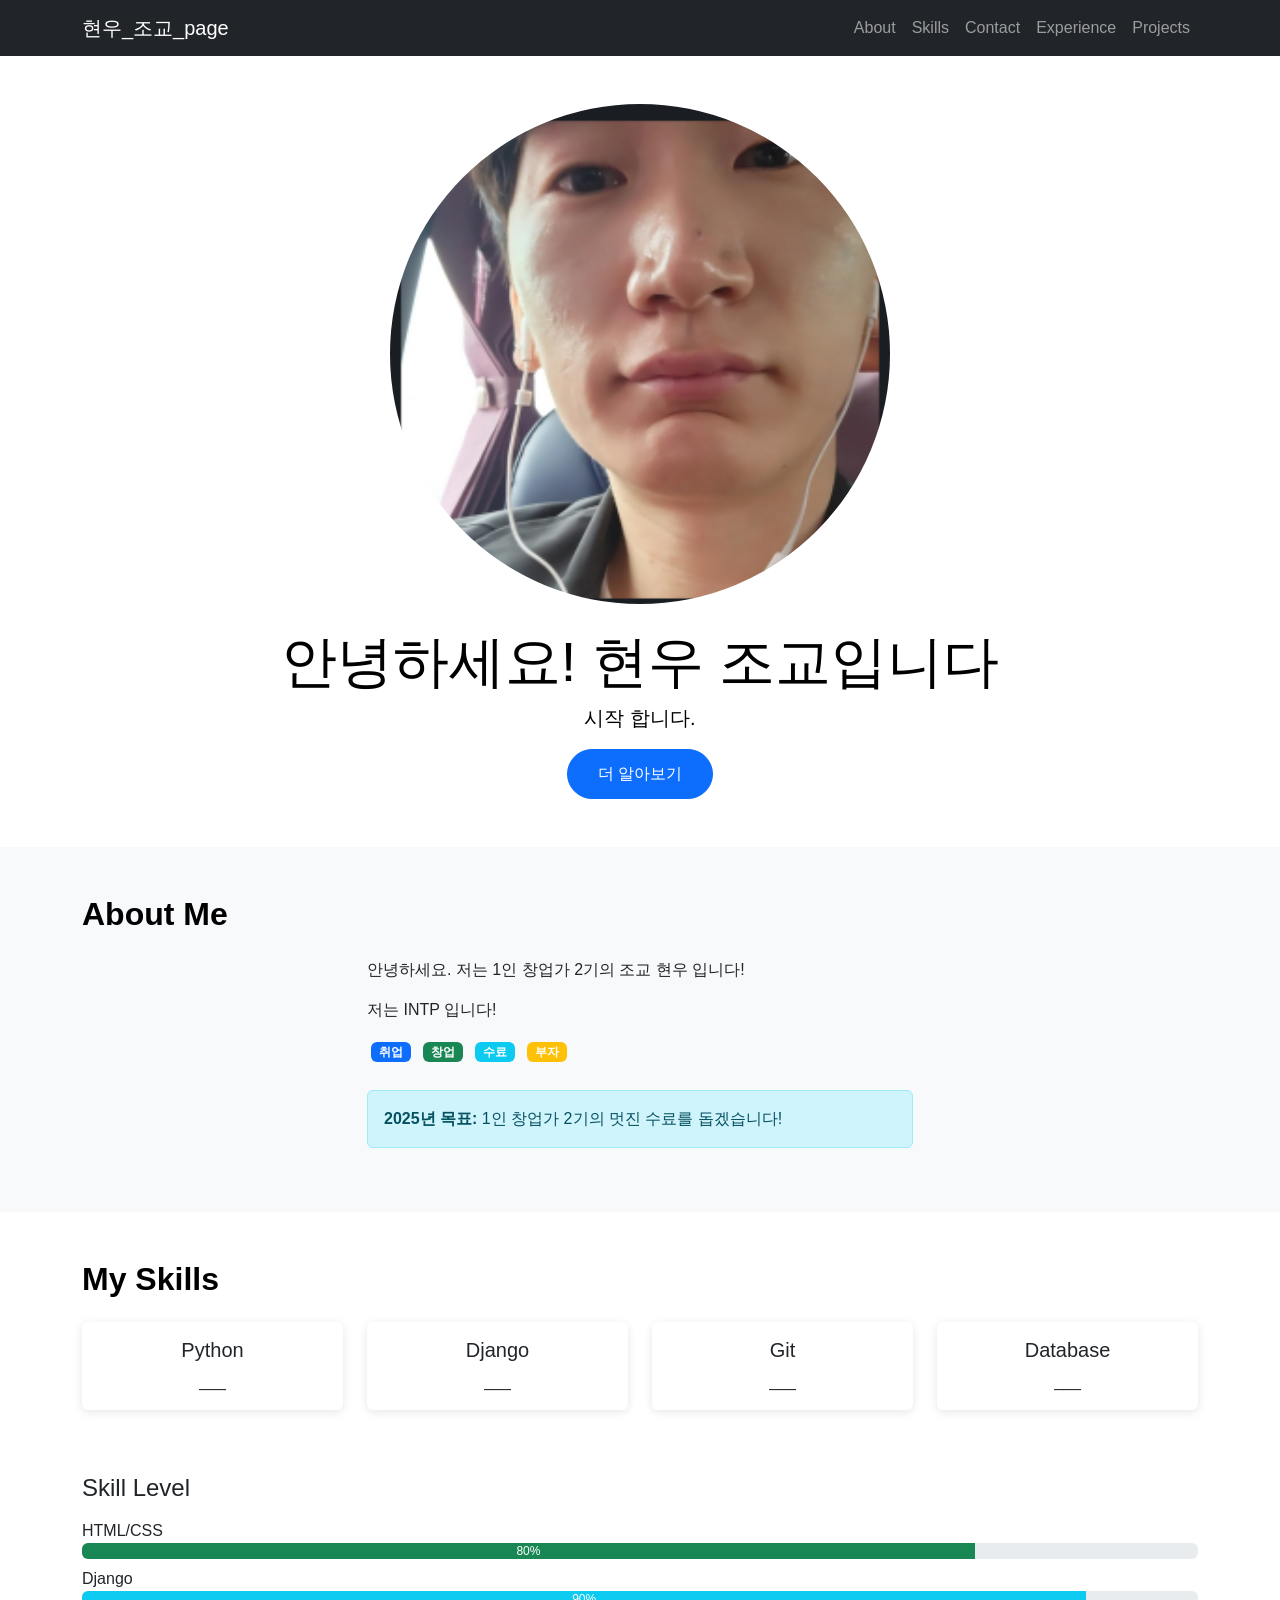
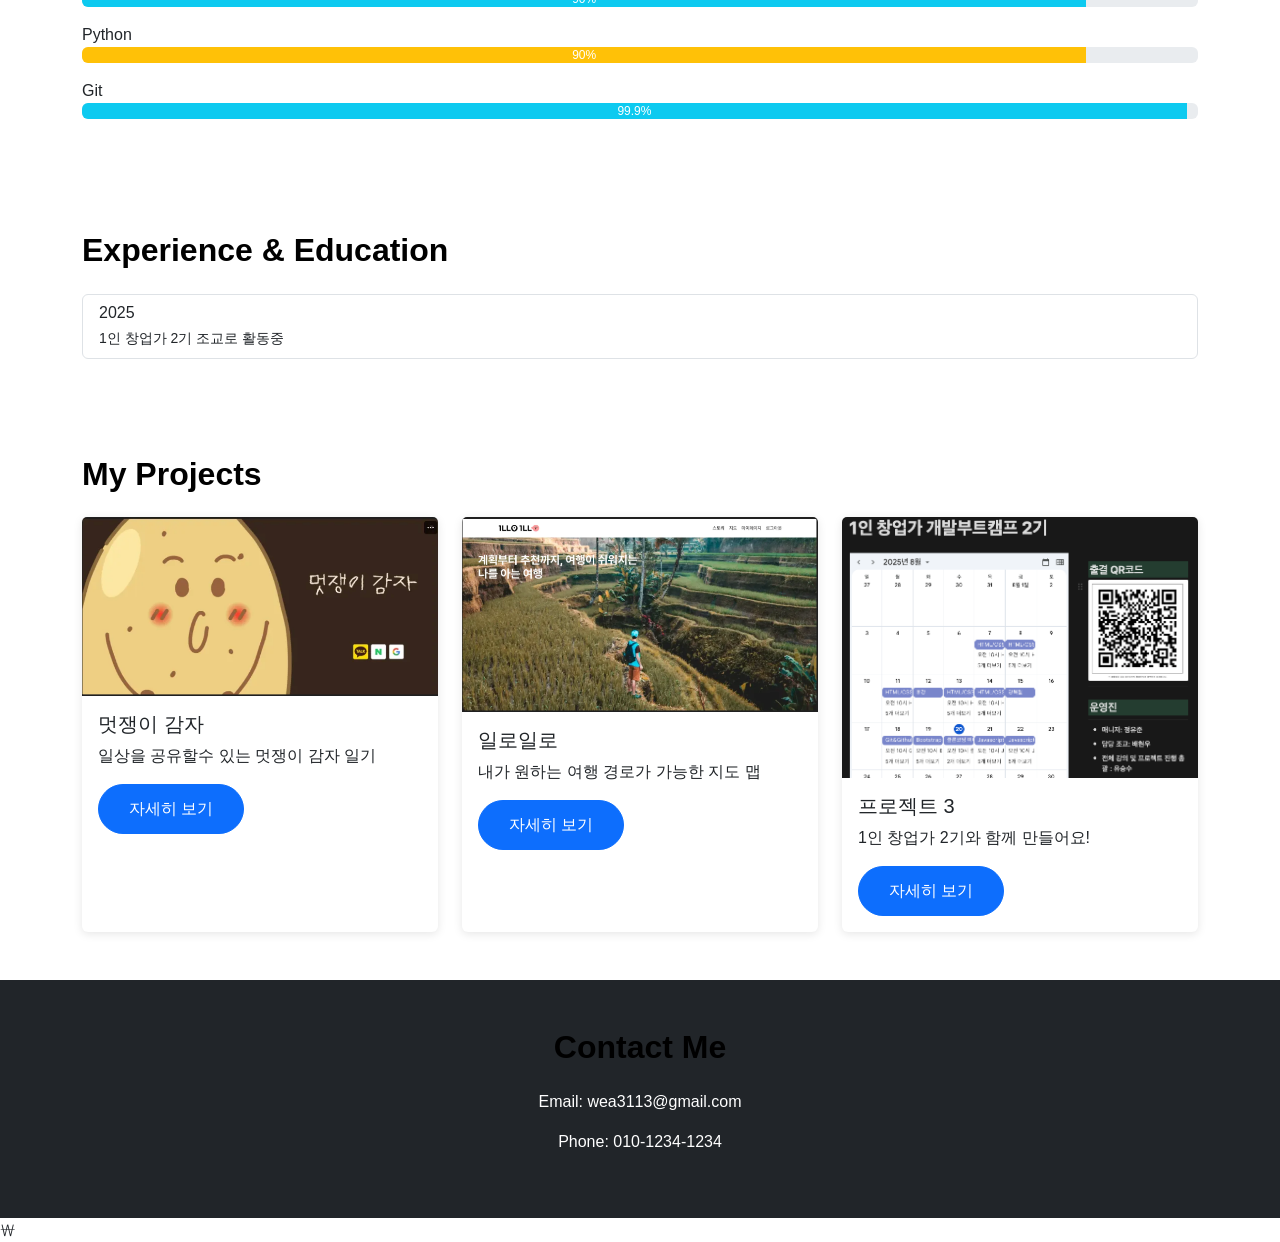
<file: index.html>
<!DOCTYPE html>
<html lang="ko">
<head>
    <meta charset="UTF-8">
    <meta name="viewport" content="width=device-width, initial-scale=1.0">
    <title>현우 조교의 자기소개</title> <!-- 1. 여기에 본인 이름 넣기 -->

    <!-- Bootstrap CSS -->
    <link href="https://cdn.jsdelivr.net/npm/bootstrap@5.3.0/dist/css/bootstrap.min.css" rel="stylesheet">

    <!-- 2. 여기에 style.css 파일 연결하기 -->
    <link rel="stylesheet" href="자기소개.css">
</head>
<body>
    <!-- 네비게이션 바 -->
     <!-- 네비게이션 바 -->
    <nav class="navbar navbar-expand-lg navbar-dark bg-dark">
        <div class="container">
            <!-- 3. 여기에 본인 이름이나 닉네임 넣기 -->
             <!-- 3. 여기에 본인 이름이나 닉네임 넣기 -->
            <a class="navbar-brand" href="#">현우_조교_page</a>

            <div class="navbar-nav ms-auto">
                <!-- 4. 메뉴 3개 추가하기 -->
                <a class="nav-link" href="#about">About</a>
                <a class="nav-link" href="#skills">Skills</a>
                <a class="nav-link" href="#contact">Contact</a>
                <a class="nav-link" href="#experience">Experience</a>
                <a class="nav-link" href="#projects">Projects</a>
            </div>
        </div>
    </nav>

    <!-- 메인 소개 섹션 -->
    <section class="hero-section text-center py-5">
        <div class="container">
            <!-- 5. 프로필 이미지 -->
            <img src="/img/img.png" alt="프로필 사진" class="profile-img rounded-circle mb-4">

            <!-- 6. 이름과 한 줄 소개 -->
            <h1 class="display-4">안녕하세요! 현우 조교입니다</h1>
            <p class="lead">시작 합니다.</p>

            <!-- 7. 버튼 -->
            <a href="#about" class="btn btn-primary">더 알아보기</a>
        </div>
    </section>

    <!-- About 섹션 -->
    <section id="about" class="py-5 bg-light">
        <div class="container">
            <h2 class="text-center mb-4">About Me</h2>
            <div class="row">
                <div class="col-md-6 mx-auto">
                    <!-- 8. 자기소개 -->
                    <p>안녕하세요. 저는 1인 창업가 2기의 조교 현우 입니다!</p>
                    <p>저는 INTP 입니다!</p>
                    <p></p>

                    <!-- B. Badge로 관심사 표현 -->
                    <div class="interests mb-4">
                        <span class="badge bg-primary m-1">취업</span>
                        <span class="badge bg-success m-1">창업</span>
                        <span class="badge bg-info m-1">수료</span>
                        <span class="badge bg-warning m-1">부자</span>
                    </div>

                    <!-- C. Alert로 목표 표현 -->
                    <div class="alert alert-info" role="alert">
                        <strong>2025년 목표:</strong> 1인 창업가 2기의 멋진 수료를 돕겠습니다!
                    </div>
                </div>
            </div>
        </div>
    </section>

    <!-- Skills 섹션 -->
    <section id="skills" class="py-5">
        <div class="container">
            <h2 class="text-center mb-4">My Skills</h2>
            <div class="row">
                <!-- 9. 본인 스킬 카드 3개 -->
                <div class="col-md-3 text-center mb-3">
                    <div class="card">
                        <div class="card-body">
                            <h5 class="card-title">Python</h5>
                            <p class="card-text">___</p>
                        </div>
                    </div>
                </div>
                <div class="col-md-3 text-center mb-3">
                    <div class="card">
                        <div class="card-body">
                            <h5 class="card-title">Django</h5>
                            <p class="card-text">___</p>
                        </div>
                    </div>
                </div>
                <div class="col-md-3 text-center mb-3">
                    <div class="card">
                        <div class="card-body">
                            <h5 class="card-title">Git</h5>
                            <p class="card-text">___</p>
                        </div>
                    </div>
                </div>
                <div class="col-md-3 text-center mb-3">
                    <div class="card">
                        <div class="card-body">
                            <h5 class="card-title">Database</h5>
                            <p class="card-text">___</p>
                        </div>
                    </div>
                </div>
            </div>

            <!-- A. Progress Bar -->
            <div class="mt-5">
                <h4 class="mb-3">Skill Level</h4>
                <div class="skill-item mb-2">
                    <label>HTML/CSS</label>
                    <div class="progress">
                        <div class="progress-bar bg-success" role="progressbar" style="width: 80%">
                            80%
                        </div>
                    </div>
                </div>
                <div class="skill-item mb-3">
                    <label>Django</label>
                    <div class="progress">
                        <div class="progress-bar bg-info" role="progressbar" style="width: 90%">
                            90%
                        </div>
                    </div>
                </div>
                <div class="skill-item mb-3">
                    <label>Python</label>
                    <div class="progress">
                        <div class="progress-bar bg-warning" role="progressbar" style="width: 90%">
                            90%
                        </div>
                    </div>
                </div>
                <div class="skill-item mb-3">
                    <label>Git</label>
                    <div class="progress">
                        <div class="progress-bar bg-info" role="progressbar" style="width: 99%">
                            99.9%
                        </div>
                    </div>
                </div>
            </div>
        </div>
    </section>

    <!-- Experience 섹션 -->
    <section id="experience" class="py-5">
        <div class="container">
            <h2 class="text-center mb-4">Experience & Education</h2>
            <div class="list-group">
                <div class="list-group-item">
                    <h6 class="mb-1">2025</h6>
                    <p class="mb-1"></p>
                    <small>1인 창업가 2기 조교로 활동중</small>
                </div>
            </div>
        </div>
    </section>

    <!-- Projects 섹션 -->
    <section id="projects" class="py-5">
        <div class="container">
            <h2 class="text-center mb-4">My Projects</h2>
            <div class="row g-4"> <!-- g-4는 카드 사이 간격 -->
                
                <!-- Project 1 -->
                <div class="col-md-4">
                    <div class="card h-100">
                        <img src="./img/pro1.png" class="card-img-top" alt="프로젝트1">
                        <div class="card-body">
                            <h5 class="card-title">멋쟁이 감자</h5>
                            <p class="card-text">일상을 공유할수 있는 멋쟁이 감자 일기</p>
                            <a href="https://github.com/oz-main-09-team3/TeamProject_BE" class="btn btn-primary">자세히 보기</a>
                        </div>
                    </div>
                </div>

                <!-- Project 2 -->
                <div class="col-md-4">
                    <div class="card h-100">
                        <img src="./img/pro2.png" class="card-img-top" alt="프로젝트2">
                        <div class="card-body">
                            <h5 class="card-title">일로일로</h5>
                            <p class="card-text">내가 원하는 여행 경로가 가능한 지도 맵</p>
                            <a href="https://github.com/LocalStoryMap/Oz_Backand" class="btn btn-primary">자세히 보기</a>
                        </div>
                    </div>
                </div>

                <!-- Project 3 -->
                <div class="col-md-4">
                    <div class="card h-100">
                        <img src="./img/pro3.png" class="card-img-top" alt="프로젝트3">
                        <div class="card-body">
                            <h5 class="card-title">프로젝트 3</h5>
                            <p class="card-text">1인 창업가 2기와 함께 만들어요!</p>
                            <a href="#" class="btn btn-primary">자세히 보기</a>
                        </div>
                    </div>
                </div>

            </div>
        </div>
    </section>


    <!-- Contact 섹션 -->
    <section id="contact" class="py-5 bg-dark text-white">
        <div class="container text-center">
            <h2 class="mb-4">Contact Me</h2>
            <!-- 11. 연락처 정보 -->
            <p>Email: wea3113@gmail.com</p>
            <p>Phone: 010-1234-1234</p>
        </div>
    </section>
</body>₩
</html>
</file>
<file: 자기소개.css>
/* style.css */

/* 1. body 배경색 설정 (#f8f9fa 또는 원하는 색상) */
body {
    background-color: white;
    font-family: 'Pretendard', sans-serif;
}

/* 2. hero-section 배경 그라데이션 설정 */
.hero-section {
    background: linear-gradient(135deg, ___ 0%, ___ 100%);
    /* 힌트: #667eea, #764ba2 같은 색상 조합 사용 */
    color: black;
    min-height: 500px;
}

/* 3. 프로필 이미지 크기 설정 (150px ~ 200px 추천) */
.profile-img {
    width: 500px;
    height: 500px;
    object-fit: cover;
    border: 5px solid ___;  /* 4. 테두리 색상 설정 */
}

/* 5. 카드 호버 효과 추가 */
.card {
    transition: transform 0.3s;
    border: none;
    box-shadow: 0 2px 10px rgba(0,0,0,0.1);
    height: 100%;
}

.card:hover {
    transform: translateY(-5px);  /* 6. -5px 정도 추천 */
    box-shadow: 0 5px 20px rgba(0,0,0,0.2);  /* 7. 0.2 정도 추천 */
}

/* 8. 섹션 제목 스타일 */
h2 {
    color: black;  /* 원하는 색상 */
    font-weight: 600;  /* 600 또는 700 추천 */
    position: relative;
    display: inline-block;
}

/* 9. 제목 아래 장식선 추가 */
h2::after {
    content: '';
    position: absolute;
    bottom: -10px;
    left: 50%;
    transform: translateX(-50%);
    width: ___px;  /* 50px 추천 */
    height: ___px;  /* 3px 추천 */
    background-color: ___;  /* 원하는 색상 */
}

/* 10. 버튼 커스텀 스타일 */
.btn {
    padding: 12px 30px;  /* 12px 30px 추천 */
    font-size: 16px;  /* 16px 추천 */
    border-radius: 25px;  /* 25px 추천 */
    text-decoration: none;
    transition: all 0.3s;
}

.btn:hover {
    transform: scale(1.05);  /* 1.05 추천 */
}
</file>
